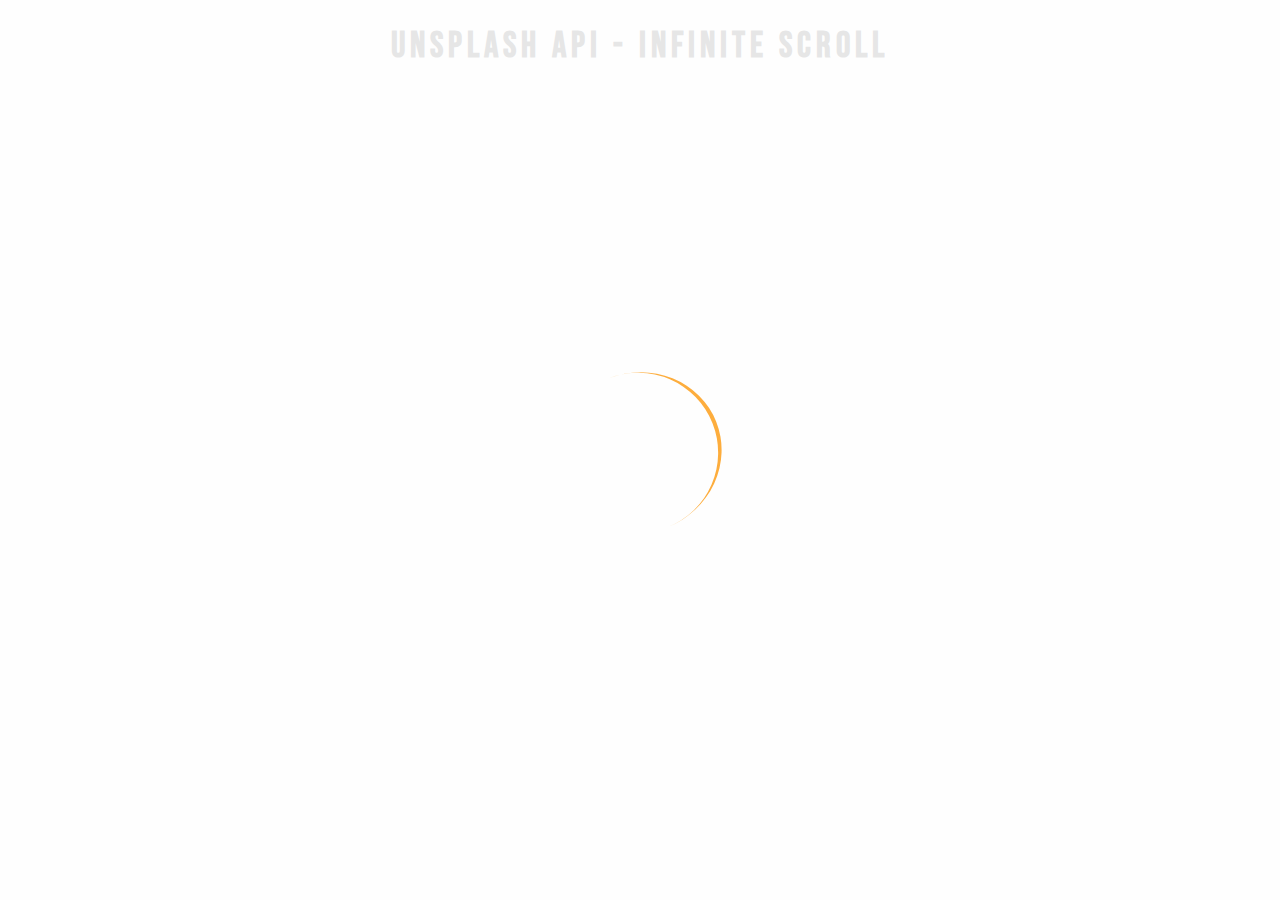
<file: infinite-scroll/index.html>
<!DOCTYPE html>
<html lang="en">
<head>
    <meta charset="UTF-8">
    <meta http-equiv="X-UA-Compatible" content="IE=edge">
    <meta name="viewport" content="width=device-width, initial-scale=1.0">
    <link rel="icon" type="image/svg+xml" href="data:image/svg+xml,<svg xmlns=%22http://www.w3.org/2000/svg%22 width=%22256%22 height=%22256%22 viewBox=%220 0 100 100%22><rect width=%22100%22 height=%22100%22 rx=%2220%22 fill=%22%23fc907e%22></rect><path d=%22M33.53 28.85L33.53 28.85Q33.53 27.68 34.74 26.47Q35.96 25.25 38.03 24.26Q40.10 23.27 42.89 22.69Q45.68 22.10 48.83 22.10L48.83 22.10Q57.56 22.10 62.46 26.33Q67.37 30.56 67.37 37.76L67.37 37.76Q67.37 40.19 66.74 42.58Q66.11 44.96 64.67 47.44Q63.23 49.91 60.89 52.61Q58.55 55.31 55.22 58.37L55.22 58.37L40.55 71.96L67.28 71.96Q67.64 72.41 67.91 73.13Q68.18 73.85 68.18 74.84L68.18 74.84Q68.18 77.90 65.39 77.90L65.39 77.90L33.62 77.90Q31.82 76.64 31.82 74.30L31.82 74.30Q31.82 71.69 33.98 69.62L33.98 69.62L50.18 54.05Q52.88 51.44 54.77 49.28Q56.66 47.12 57.78 45.23Q58.91 43.34 59.41 41.54Q59.90 39.74 59.90 37.85L59.90 37.85Q59.90 33.53 57.02 30.88Q54.14 28.22 48.29 28.22L48.29 28.22Q44.24 28.22 41.18 29.57Q38.12 30.92 36.05 32.45L36.05 32.45Q35.06 32.00 34.30 31.10Q33.53 30.20 33.53 28.85Z%22 fill=%22%23fff%22></path></svg>" />
    <link rel="stylesheet" href="style.css">
    <title>Infinite Scroll</title>
</head>
<body>
    <!-- Title -->
    <h1>Unsplash API - Infinite Scroll</h1>
    <!-- Loader -->
    <div class="loader" id="loader">
        <img src="loader.svg" alt="Loading">
    </div>
    <!-- Image container -->
    <div class="image-container" id="image-container"></div>
    <!-- Script -->
    <script src="script.js"></script>
</body>
</html>
</file>
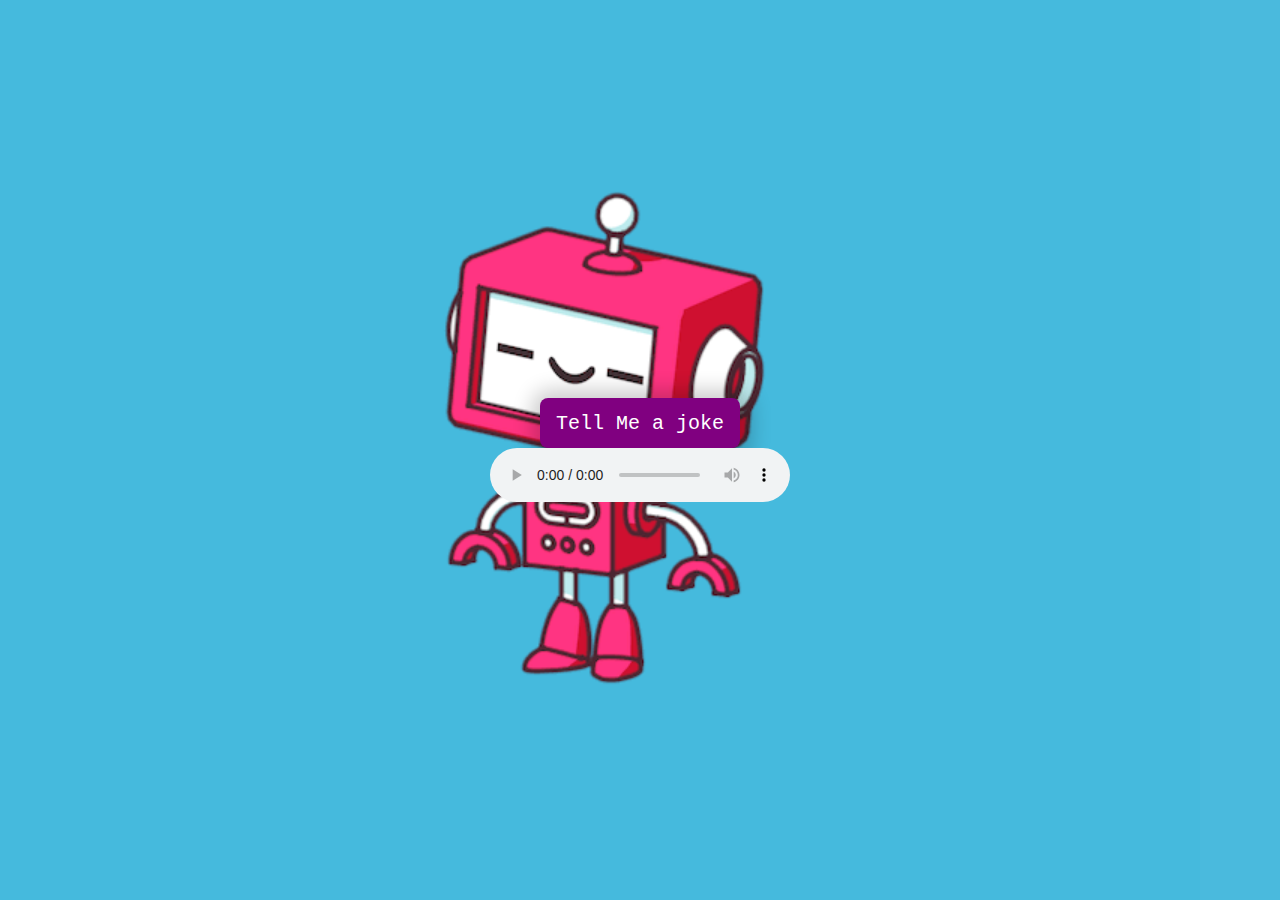
<file: joke-teller/index.html>
<!DOCTYPE html>
<html lang="en">
<head>
    <meta charset="UTF-8">
    <meta http-equiv="X-UA-Compatible" content="IE=edge">
    <meta name="viewport" content="width=device-width, initial-scale=1.0">
    <link rel="icon" type="image/svg+xml" href="data:image/svg+xml,<svg xmlns=%22http://www.w3.org/2000/svg%22 width=%22256%22 height=%22256%22 viewBox=%220 0 100 100%22><rect width=%22100%22 height=%22100%22 rx=%2220%22 fill=%22%23ffb88a%22></rect><path fill=%22%23fff%22 d=%22M27.91 57.20L54.09 22.46Q54.91 22.28 55.94 22.14Q56.98 22.01 57.78 22.01L57.78 22.01Q59.67 22.01 61.20 22.91Q62.73 23.81 62.73 26.42L62.73 26.42L62.73 57.92L71.73 57.92Q72.00 58.37 72.28 59.13Q72.55 59.90 72.55 60.89L72.55 60.89Q72.55 63.95 69.75 63.95L69.75 63.95L62.73 63.95L62.73 77.45Q62.28 77.63 61.43 77.81Q60.58 77.99 59.59 77.99L59.59 77.99Q55.72 77.99 55.72 74.84L55.72 74.84L55.72 63.95L29.71 63.95Q28.81 63.50 28.13 62.38Q27.46 61.25 27.46 59.72L27.46 59.72Q27.46 58.91 27.59 58.32Q27.73 57.74 27.91 57.20L27.91 57.20ZM55.80 57.92L55.98 29.57L55.80 29.57L35.83 57.92L55.80 57.92Z%22></path></svg>" />
    <link rel="stylesheet" href="styles.css">
    <title>Joke teller</title>
</head>
<body>
    <div class="container">
        <button id="button">Tell Me a joke</button>
        <audio id="audio" controls></audio>
    </div>
    <!-- script -->
    <script src="script.js"></script>
</body>
</html>
</file>
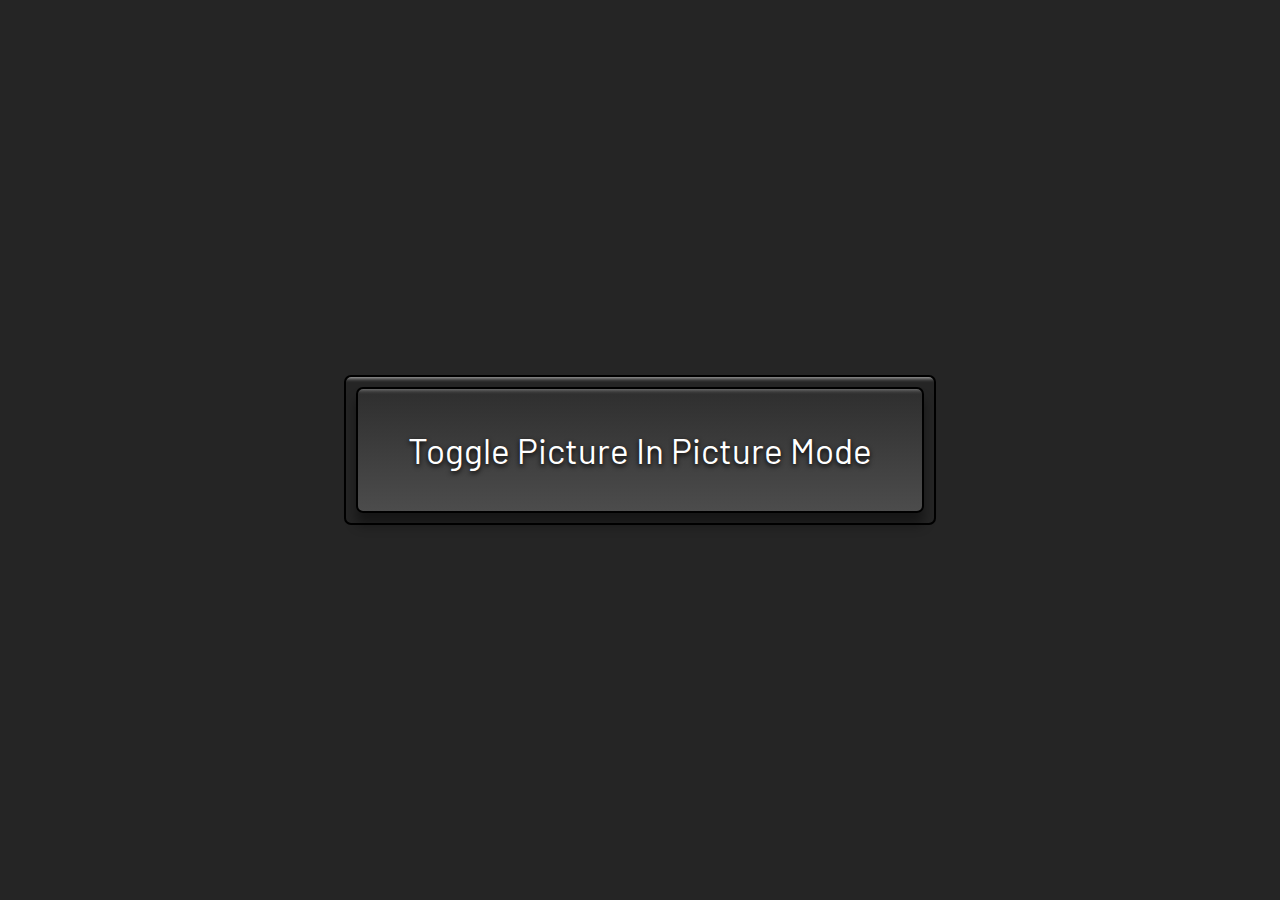
<file: picture-in-picture/index.html>
<!DOCTYPE html>
<html lang="en">
<head>
    <meta charset="UTF-8">
    <meta http-equiv="X-UA-Compatible" content="IE=edge">
    <meta name="viewport" content="width=device-width, initial-scale=1.0">
    <link rel="icon" type="image/svg+xml" href="data:image/svg+xml,<svg xmlns=%22http://www.w3.org/2000/svg%22 width=%22256%22 height=%22256%22 viewBox=%220 0 100 100%22><rect width=%22100%22 height=%22100%22 rx=%2220%22 fill=%22%23ff9d67%22></rect><path fill=%22%23ffffff%22 d=%22M47.98 21.56L47.98 21.56Q52.20 21.56 55.72 22.51Q59.23 23.45 61.75 25.34Q64.27 27.23 65.66 30.02Q67.06 32.81 67.06 36.50L67.06 36.50Q67.06 39.20 66.16 41.32Q65.25 43.43 63.95 44.96Q62.64 46.49 61.12 47.39Q59.59 48.29 58.42 48.56L58.42 48.56Q60.22 49.10 62.02 50.23Q63.81 51.35 65.30 53.02Q66.78 54.68 67.73 56.98Q68.67 59.27 68.67 62.15L68.67 62.15Q68.67 66.20 67.19 69.26Q65.70 72.32 63.01 74.34Q60.31 76.37 56.53 77.41Q52.75 78.44 48.25 78.44L48.25 78.44Q44.56 78.44 41.45 77.86Q38.35 77.27 36.10 76.23Q33.85 75.20 32.59 73.94Q31.33 72.68 31.33 71.33L31.33 71.33Q31.33 70.07 32 69.17Q32.68 68.27 33.76 67.64L33.76 67.64Q36.10 69.44 39.47 70.88Q42.84 72.32 48.25 72.32L48.25 72.32Q54.19 72.32 57.88 69.76Q61.56 67.19 61.56 61.97L61.56 61.97Q61.56 57.38 58.15 54.59Q54.73 51.80 48.25 51.80L48.25 51.80L40.78 51.80Q40.42 51.35 40.15 50.50Q39.88 49.64 39.88 48.74L39.88 48.74Q39.88 47.75 40.15 46.94Q40.42 46.13 40.78 45.68L40.78 45.68L47.62 45.68Q54.28 45.68 57.11 43.21Q59.95 40.73 59.95 36.68L59.95 36.68Q59.95 32.27 56.75 29.98Q53.56 27.68 47.89 27.68L47.89 27.68Q43.57 27.68 40.28 28.99Q37.00 30.29 34.84 31.82L34.84 31.82Q33.94 31.37 33.22 30.43Q32.50 29.48 32.50 28.22L32.50 28.22Q32.50 27.05 33.67 25.84Q34.84 24.62 36.95 23.68Q39.07 22.73 41.90 22.15Q44.73 21.56 47.98 21.56Z%22></path></svg>" />
    <link rel="stylesheet" href="style.css">
    <title>Picture in Picture</title>
</head>
<body>
    <!-- Video container -->
    <video id="video" height="360" width="640" controls hidden></video>
    <!-- Buttons container -->
    <div class="button-container">
        <button id="toggle">Toggle Picture In Picture Mode</button>
    </div>
    <!-- Script -->
    <script src="script.js"></script>
</body>
</html>
</file>
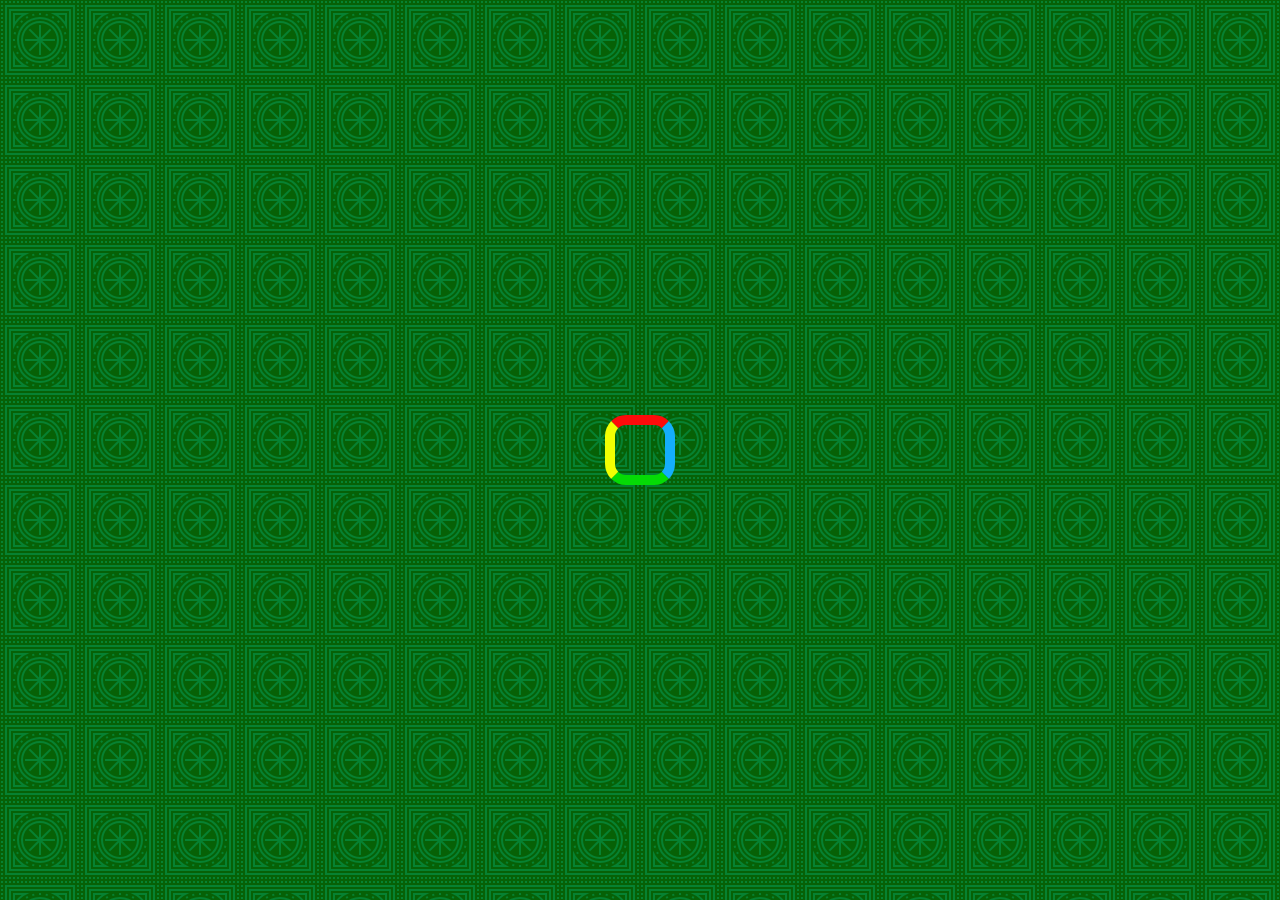
<file: quote-generator/index.html>
<!DOCTYPE html>
<html lang="en">
<head>
    <meta charset="UTF-8">
    <meta http-equiv="X-UA-Compatible" content="IE=edge">
    <meta name="viewport" content="width=device-width, initial-scale=1.0">
    <title>Quote Generator</title>
    <link rel="icon" type="image/svg+xml" href="data:image/svg+xml,<svg xmlns=%22http://www.w3.org/2000/svg%22 width=%22256%22 height=%22256%22 viewBox=%220 0 100 100%22><rect width=%22100%22 height=%22100%22 rx=%2220%22 fill=%22%23fc907e%22></rect><path d=%22M53.47 29.62L41.95 35.02Q40.78 34.56 40.01 33.66Q39.25 32.77 39.25 31.41L39.25 31.41Q39.25 29.98 39.97 29.08Q40.69 28.17 42.48 27.45L42.48 27.45L55.09 21.96L56.80 21.96Q58.59 21.96 59.67 23.05Q60.76 24.13 60.76 25.92L60.76 25.92L60.76 77.41Q60.22 77.58 59.31 77.81Q58.42 78.03 57.34 78.03L57.34 78.03Q53.47 78.03 53.47 74.70L53.47 74.70L53.47 29.62Z%22 fill=%22%23fff%22></path></svg>" />
    <link rel="stylesheet" href="https://cdnjs.cloudflare.com/ajax/libs/font-awesome/6.1.1/css/all.min.css"/>
    <link rel="stylesheet" href="style.css">
</head>
<body>
    <div class="quote-container" id="quote-container">

        <!-- Quote -->
        <div class="quote-text">
            <i class="fas fa-quote-left"></i>
            <span id="quote"></span>
            <i class="fas fa-quote-right"></i>
        </div>

        <!-- Author -->
        <div class="quote-author">
            <span id="author"></span>
        </div>

        <!-- Buttons container -->
        <div class="buttons-container">
            <button class="twitter-button" id="twitter" title="Tweet this!">
                <i class="fab fa-twitter"></i>
            </button>
            <button id="new-quote">New Quote</button>
        </div>
        
    </div>

    <!-- Loader -->
    <div class="loader" id="loader"></div>

    <!-- Script -->
    <script src="script.js"></script>
</body>
</html>
</file>
<file: infinite-scroll/style.css>
@import url('https://fonts.googleapis.com/css2?family=Bebas+Neue&display=swap');

html {
    box-sizing: border-box;
}

body {
    margin: 0;
    font-family: Bebas Neue, sans-serif;
    background: whitesmoke;
}

h1 {
    text-align: center;
    font-size: 36px;
    letter-spacing: 5px;
    margin: 25px 0;
}

.loader {
    position: absolute;
    top: 0;
    left: 0;
    right: 0;
    bottom: 0;
    background: rgba(255, 255, 255, 0.9);
}

.loader img {
    position: fixed;
    top: 50%;
    left: 50%;
    transform: translate(-50%, -50%);
}

.image-container {
    /* display: flex;
    justify-content: center;
    align-items: center;
    flex-direction: column; */
    margin: 10px 20%;
}

.image-container img {
    width: 100%;
    margin-bottom: 5px;
}

@media screen and (max-width: 500px) {
    h1 {
        font-size: 20px;
    }
    .image-container {
        margin: 10px;
    }
}
</file>
<file: joke-teller/styles.css>
html {
    box-sizing: border-box;
}

body {
    margin: 0;
    background: #4abadd;
}

.container {
    height: 100vh;
    width: 100vw;
    display: flex;
    flex-direction: column;
    justify-content: center;
    align-items: center;
    background-image: url(./robot.gif);
    background-size: contain;
    background-repeat: no-repeat;
    background-position: left center;
}

button {
    cursor: pointer;
    height: 50px;
    width: 200px;
    font-family: 'Courier New', Courier, monospace;
    color: white;
    background: purple;
    font-size: 20px;
    border: none;
    outline: none;
    border-radius: 8px;
    box-shadow: 2px 2px 20px 10px rgba(0, 0, 0, 0.2);
}

button:hover {
    filter: brightness(95%);
    box-shadow: 2px 2px 20px 5px rgba(240, 23, 117, 0.4);
}

button:active {
    transform: scale(0.98);
}

button:disabled {
    cursor: default;
    filter: brightness(30%);
}

/* Media query: Target Mobile and Tablet */
@media screen and (max-width: 1000px) {
    .container {
        background-size: cover;
        background-position: center center;
    }

    button {
        box-shadow: 2px 2px 20px 10px rgba(0, 0, 0, 0.4);
    }
}
</file>
<file: picture-in-picture/style.css>
@import url('https://fonts.googleapis.com/css2?family=Barlow:wght@300&family=Bebas+Neue&display=swap');

html {
    box-sizing: border-box;
}

body {
    margin: 0;
    height: 100vh;
    display: flex;
    justify-content: center;
    align-items: center;
    background: rgb(37, 37, 37);
}

.button-container {
    border: 2px solid black;
    padding: 10px;
    border-radius: 7px;
    box-shadow: inset 0 20px 4px -19px rgba(255, 255, 255, 0.7);
}

button {
    cursor: pointer;
    outline: none;
    padding: 40px 50px;
    font-family: Barlow, sans-serif;
    font-size: 35px;
    color: white;
    text-shadow: 0 2px 5px black;
    background: linear-gradient(to top, #4c4c4c, #2e2e2e);
    border: 2px solid black;
    border-radius: 7px;
    box-shadow:  inset 0 20px 4px -19px rgba(255, 255, 255, 0.4), 0 12px 12px rgb(0, 0, 0, 0.4);
}

button:hover {
    background: linear-gradient(to bottom, #4c4c4c, #2e2e2e);
}

button:active {
    transform: translateY(3px);
    box-shadow:  0 6px 6px rgb(0, 0, 0, 0.4);
}
</file>
<file: quote-generator/style.css>
@import url('https://fonts.googleapis.com/css2?family=Montserrat:wght@200&display=swap');
html {
    box-sizing: border-box;
    /* border: 2px solid rgb(255, 149, 0); */
}

body {
    margin: 0;
    min-height: 100vh;
    background-color: #066106;
    background-image: url("data:image/svg+xml,%3Csvg xmlns='http://www.w3.org/2000/svg' width='80' height='80' viewBox='0 0 80 80'%3E%3Cg fill='%2305ffe2' fill-opacity='0.2'%3E%3Cpath fill-rule='evenodd' d='M41 37.59V25h-2v12.59l-8.9-8.9-1.41 1.41 8.9 8.9H25v2h12.59l-8.9 8.9 1.41 1.41 8.9-8.9V55h2V42.41l8.9 8.9 1.41-1.41-8.9-8.9H55v-2H42.41l8.9-8.9-1.41-1.41-8.9 8.9zM1 1h2v2H1V1zm0 4h2v2H1V5zm0 4h2v2H1V9zm0 4h2v2H1v-2zm0 4h2v2H1v-2zm0 4h2v2H1v-2zm0 4h2v2H1v-2zm0 4h2v2H1v-2zm0 4h2v2H1v-2zm0 4h2v2H1v-2zm0 4h2v2H1v-2zm0 4h2v2H1v-2zm0 4h2v2H1v-2zm0 4h2v2H1v-2zm0 4h2v2H1v-2zm0 4h2v2H1v-2zm0 4h2v2H1v-2zm0 4h2v2H1v-2zm0 4h2v2H1v-2zm0 4h2v2H1v-2zm4 0h2v2H5v-2zm4 0h2v2H9v-2zm4 0h2v2h-2v-2zm4 0h2v2h-2v-2zm4 0h2v2h-2v-2zm4 0h2v2h-2v-2zm4 0h2v2h-2v-2zm4 0h2v2h-2v-2zm4 0h2v2h-2v-2zm4 0h2v2h-2v-2zm4 0h2v2h-2v-2zm4 0h2v2h-2v-2zm4 0h2v2h-2v-2zm4 0h2v2h-2v-2zm4 0h2v2h-2v-2zm4 0h2v2h-2v-2zm4 0h2v2h-2v-2zm4 0h2v2h-2v-2zm4 0h2v2h-2v-2zM5 1h2v2H5V1zm4 0h2v2H9V1zm4 0h2v2h-2V1zm4 0h2v2h-2V1zm4 0h2v2h-2V1zm4 0h2v2h-2V1zm4 0h2v2h-2V1zm4 0h2v2h-2V1zm4 0h2v2h-2V1zm4 0h2v2h-2V1zm4 0h2v2h-2V1zm4 0h2v2h-2V1zm4 0h2v2h-2V1zm4 0h2v2h-2V1zm4 0h2v2h-2V1zm4 0h2v2h-2V1zm4 0h2v2h-2V1zm4 0h2v2h-2V1zm4 0h2v2h-2V1zm0 4h2v2h-2V5zm0 4h2v2h-2V9zm0 4h2v2h-2v-2zm0 4h2v2h-2v-2zm0 4h2v2h-2v-2zm0 4h2v2h-2v-2zm0 4h2v2h-2v-2zm0 4h2v2h-2v-2zm0 4h2v2h-2v-2zm0 4h2v2h-2v-2zm0 4h2v2h-2v-2zm0 4h2v2h-2v-2zm0 4h2v2h-2v-2zm0 4h2v2h-2v-2zm0 4h2v2h-2v-2zm0 4h2v2h-2v-2zm0 4h2v2h-2v-2zm0 4h2v2h-2v-2zM5 5h70v70H5V5zm2 68h66V7H7v66zM9 9h62v62H9V9zm2 60h58V11H11v58zm2-39.6V13h16.4A29.1 29.1 0 0 0 13 29.4zM15 15v6.67A31.17 31.17 0 0 1 21.67 15H15zm-2 52V50.6A29.1 29.1 0 0 0 29.4 67H13zm2-8.67V65h6.67A31.17 31.17 0 0 1 15 58.33zM67 67H50.6A29.1 29.1 0 0 0 67 50.6V67zm-8.67-2H65v-6.67A31.17 31.17 0 0 1 58.33 65zM67 13v16.4A29.1 29.1 0 0 0 50.6 13H67zm-2 8.67V15h-6.67A31.17 31.17 0 0 1 65 21.67zM39 13h2v2h-2v-2zm7.02.66l1.93.52-.51 1.93-1.94-.52.52-1.93zm6.61 2.46l1.74 1-1 1.73-1.74-1 1-1.73zm5.75 4.08l1.42 1.42-1.42 1.4-1.4-1.4 1.4-1.42zm4.5 5.43l1 1.74-1.73 1-1-1.74 1.73-1zm2.94 6.42l.52 1.93-1.93.52-.52-1.94 1.93-.51zM67 39v2h-2v-2h2zm-.66 7.02l-.52 1.93-1.93-.51.52-1.94 1.93.52zm-2.46 6.61l-1 1.74-1.73-1 1-1.74 1.73 1zm-4.08 5.75l-1.42 1.42-1.4-1.42 1.4-1.4 1.42 1.4zm-5.43 4.5l-1.74 1-1-1.73 1.74-1 1 1.73zM41 67h-2v-2h2v2zm6.95-1.18l-1.93.52-.52-1.93 1.94-.52.51 1.93zm-13.97.52l-1.93-.52.51-1.93 1.94.52-.52 1.93zm-6.61-2.46l-1.74-1 1-1.73 1.74 1-1 1.73zm-5.75-4.08l-1.42-1.42 1.42-1.4 1.4 1.4-1.4 1.42zm-4.5-5.43l-1-1.74 1.73-1 1 1.74-1.73 1zm-2.94-6.42l-.52-1.93 1.93-.52.52 1.94-1.93.51zM13 41v-2h2v2h-2zm.66-7.02l.52-1.93 1.93.51-.52 1.94-1.93-.52zm2.46-6.61l1-1.74 1.73 1-1 1.74-1.73-1zm4.08-5.75l1.42-1.42 1.4 1.42-1.4 1.4-1.42-1.4zm5.43-4.5l1.74-1 1 1.73-1.74 1-1-1.73zm6.42-2.94l1.93-.52.52 1.93-1.94.52-.51-1.93zM40 63a23 23 0 1 1 0-46 23 23 0 0 1 0 46zm0-2a21 21 0 1 0 0-42 21 21 0 0 0 0 42zm0-2a19 19 0 1 1 0-38 19 19 0 0 1 0 38zm0-2a17 17 0 1 0 0-34 17 17 0 0 0 0 34z'/%3E%3C/g%3E%3C/svg%3E");
    font-family: 'Montserrat', sans-serif;
    font-weight: 700;
    display: flex;
    justify-content: center;
    align-items: center;
    text-align: center;
    color: #fff;
}
/* 
.skeleton {
    width: 900px;
    height: .75rem;
    margin-bottom: .5rem;
    border-radius: .25rem;
    animation: skeleton-loading 1s linear infinite alternate;
}

.skeleton-txt {
    width: 20%;
    height: .75rem;
    animation: skeleton-loading 1s linear infinite alternate;
}

@keyframes skeleton-loading {
    0% {
        background-color: hsl(200, 20%, 20%);
    }
    100% {
        background-color: hsl(200, 20%, 50%);
    }
}
 */

.loader {
    border: 10px solid #f3f3f3;
    border-top: 10px solid #fe0b0b;
    border-bottom: 10px solid #05db05;
    border-left: 10px solid #f2ff02;
    border-right: 10px solid #14aefc;
    border-radius: 30%;
    width: 50px;
    height: 50px;
    animation: spin 1s cubic-bezier(0.4, 0.88, 0.5, 0.04) infinite;;
}

/* .loader-square {
    border: 6px solid #f3f3f3;
    border-top: 6px solid #fe0b0b;
    border-bottom: 6px solid #05db05;
    border-left: 6px solid #f2ff02;
    border-right: 6px solid #14aefc;
    border-radius: 30%;
    width: 50px;
    height: 50px;
    animation: spin1 2s linear infinite;
} */
@keyframes spin {
    0% {transform: rotate(0deg);}
    100% {transform: rotate(360deg);}
}
/* 
@keyframes spin1 {
    0% {transform: rotate(0deg);}
    25% {transform: rotate(90deg);}
} */

.quote-container {
    background-color: rgba(0, 255, 255, 0.1);
    box-shadow: 0px 2px 10px 10px rgba(0,0,0, 0.2);
    border-radius: 10px;
    width: auto;
    max-width: 900px;
    padding: 20px 30px;
}

.quote-text {
    font-size: 2.75rem;
}

.long-quote {
    font-size: 2rem;
}

.quote-author {
    font-size: 1.75rem;
    font-weight: 400;
    font-style: italic;
    margin-top: 15px;
}

.buttons-container {
    margin-top: 15px;
    display: flex;
    justify-content: space-between;
}

button {
    cursor: pointer;
    font-size: 1.2rem;
    background: #222124;
    color: #fff;
    border-radius: 10px;
    padding: 0.5rem 1.8rem;
    box-shadow: 0 0.3rem rgba(0,0,0,0.2);
    outline: none;
}

button:hover {
    filter: brightness(110%);
}

button:active {
    transform: translate(0, 0.3rem);
    box-shadow: 0 0.1rem rgba(0,0,0,0.2);
}

.twitter-button:hover {
    color: #38a1f3;
}

.fa-twitter {
    font-size: 1.5rem;
}

/* Media Query: Tablet or Smaller */
@media screen and (max-width: 1000px) {
    .quote-container {
        margin: auto 10px;
    }
    .quote-text {
        font-size: 2.5rem;
    }    
    
}
</file>
